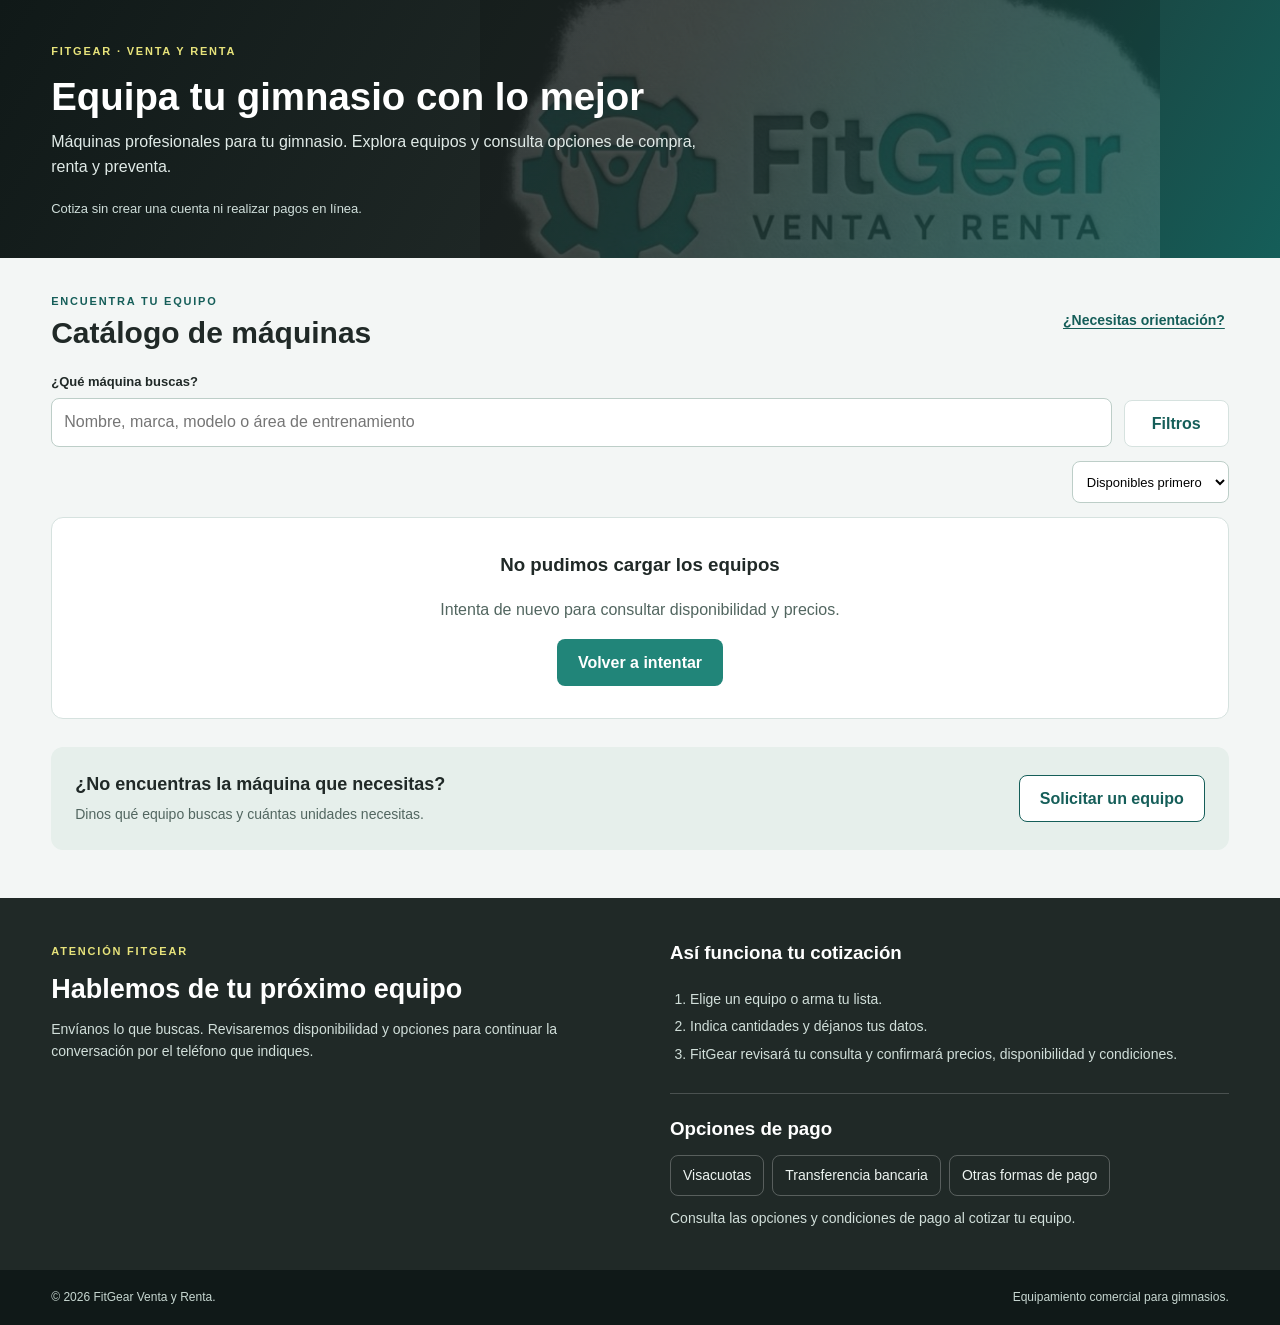
<file: index.html>
<!doctype html>
<html lang="es">
<head>
  <meta charset="UTF-8">
  <meta name="viewport" content="width=device-width, initial-scale=1, viewport-fit=cover">
  <meta name="description" content="Explora máquinas profesionales de gimnasio en FitGear Venta y Renta. Consulta disponibilidad y solicita una cotización de uno o varios equipos.">
  <title>FitGear | Máquinas para tu gimnasio</title>
  <link rel="stylesheet" href="./css/style.css?v=24">
  <script type="module" src="./js/app.js?v=23"></script>
</head>
<body>
  <a class="saltar-contenido" href="#buscar-producto">Ir a los equipos</a>
  <main>
    <section class="hero" id="inicio" aria-labelledby="titulo-inicio">
      <div class="contenedor hero-contenido">
        <span class="etiqueta">FITGEAR · VENTA Y RENTA</span>
        <h1 id="titulo-inicio">Equipa tu gimnasio con lo mejor</h1>
        <p>Máquinas profesionales para tu gimnasio. Explora equipos y consulta opciones de compra, renta y preventa.</p>
        <span class="hero-nota">Cotiza sin crear una cuenta ni realizar pagos en línea.</span>
      </div>
    </section>

    <section class="seccion-catalogo" id="catalogo" aria-labelledby="titulo-catalogo">
      <div class="contenedor">
        <div class="titulo-seccion"><div><span class="subtitulo">ENCUENTRA TU EQUIPO</span><h2 id="titulo-catalogo">Catálogo de máquinas</h2></div><a href="#contacto" class="enlace-texto">¿Necesitas orientación?</a></div>
        <div class="buscador-catalogo" role="search">
          <div class="campo campo-busqueda"><label for="buscar-producto">¿Qué máquina buscas?</label><input type="search" id="buscar-producto" placeholder="Nombre, marca, modelo o área de entrenamiento" autocomplete="off"></div>
          <button id="abrir-filtros" type="button" class="boton boton-neutral" aria-controls="filtros-avanzados" aria-expanded="false">Filtros</button>
        </div>
        <div id="filtros-avanzados" class="filtros" hidden>
          <div class="campo"><label for="filtro-marca">Marca</label><select id="filtro-marca"><option value="">Todas las marcas</option></select></div>
          <div class="campo"><label for="filtro-categoria">Categoría</label><select id="filtro-categoria"><option value="">Todas las categorías</option></select></div>
          <div class="campo"><label for="filtro-disponibilidad">Disponibilidad</label><select id="filtro-disponibilidad"><option value="">Todas</option><option value="disponible">Disponibles</option><option value="reservada">Reservadas</option><option value="vendida">Vendidas / sin existencias</option></select></div>
          <div class="campo"><label for="filtro-comercial">Tipo de oferta</label><select id="filtro-comercial"><option value="">Todos los equipos</option><option value="preventa">En preventa</option><option value="oferta">En oferta</option></select></div>
          <div class="campo"><label for="precio-minimo">Precio desde (Q)</label><input id="precio-minimo" type="number" min="0" step="0.01" inputmode="decimal" placeholder="Sin mínimo"></div>
          <div class="campo"><label for="precio-maximo">Precio hasta (Q)</label><input id="precio-maximo" type="number" min="0" step="0.01" inputmode="decimal" placeholder="Sin máximo"></div>
          <p class="ayuda ancho-completo">El rango de precio incluye únicamente equipos con precio publicado.</p>
        </div>
        <div class="herramientas-catalogo"><p id="contador-productos" class="contador" role="status" aria-live="polite"></p><div class="acciones-filtros"><button id="limpiar-filtros" type="button" class="enlace-texto" hidden>Limpiar filtros</button><label for="orden-productos" class="sr-only">Ordenar equipos</label><select id="orden-productos"><option value="disponibilidad">Disponibles primero</option><option value="precio-asc">Menor precio</option><option value="precio-desc">Mayor precio</option><option value="nombre">Nombre A–Z</option></select></div></div>
        <p id="aviso-catalogo" class="aviso-catalogo" role="status" aria-live="polite" hidden></p>
        <div id="lista-productos" class="grid-productos"></div>
        <div id="mensaje-vacio" class="estado-catalogo" hidden><h3>No encontramos equipos con esta búsqueda</h3><p>Prueba otro nombre o elimina algún filtro. También puedes pedirnos una máquina que aún no aparece en el catálogo.</p><button id="restablecer-busqueda" type="button" class="boton boton-principal">Limpiar búsqueda y filtros</button></div>
        <div class="consulta-personalizada"><div><h3>¿No encuentras la máquina que necesitas?</h3><p>Dinos qué equipo buscas y cuántas unidades necesitas.</p></div><button id="solicitud-personalizada" type="button" class="boton boton-contorno">Solicitar un equipo</button></div>
      </div>
    </section>

    <section class="contacto" id="contacto" aria-labelledby="titulo-contacto"><div class="contenedor contacto-contenido"><div><span class="subtitulo">ATENCIÓN FITGEAR</span><h2 id="titulo-contacto">Hablemos de tu próximo equipo</h2><p>Envíanos lo que buscas. Revisaremos disponibilidad y opciones para continuar la conversación por el teléfono que indiques.</p><div id="contactos-oficiales" class="contactos-oficiales"></div><p id="horario-contacto" hidden></p></div><div><h3>Así funciona tu cotización</h3><ol><li>Elige un equipo o arma tu lista.</li><li>Indica cantidades y déjanos tus datos.</li><li>FitGear revisará tu consulta y confirmará precios, disponibilidad y condiciones.</li></ol><div class="opciones-pago"><h3>Opciones de pago</h3><ul aria-label="Formas de pago disponibles"><li>Visacuotas</li><li>Transferencia bancaria</li><li>Otras formas de pago</li></ul><p>Consulta las opciones y condiciones de pago al cotizar tu equipo.</p></div></div></div></section>
  </main>
  <footer class="pie"><div class="contenedor"><p>© <span id="anio-actual"></span> FitGear Venta y Renta.</p><span>Equipamiento comercial para gimnasios.</span></div></footer>

  <aside class="barra-interes" aria-label="Tu cotización" hidden><div><strong>Mi cotización de equipos</strong><p id="cantidad-seleccion">0 equipos seleccionados</p></div><button id="abrir-solicitud" type="button" class="boton boton-principal">Revisar cotización</button></aside>
  <dialog id="solicitud-dialogo" class="solicitud-modal" aria-labelledby="titulo-solicitud">
    <div class="solicitud-cabecera"><h2 id="titulo-solicitud">Mi cotización de equipos</h2><button id="cerrar-formulario" type="button" class="boton boton-neutral">Cerrar</button></div>
    <p id="introduccion-solicitud">Revisaremos disponibilidad y te contactaremos por el teléfono que indiques. No se realiza ningún pago en línea.</p>
    <form id="form-solicitud">
      <div id="solicitud-maquinas" class="equipos-solicitud"></div>
      <p id="resumen-precio-solicitud" class="resumen-precio" hidden></p>
      <fieldset id="campos-personalizados" class="solicitud-campos" disabled hidden><legend class="sr-only">Equipo que necesitas</legend>
        <label>Marca que buscas (opcional)<input name="marca_buscada" maxlength="100"></label><label>Máquina o modelo *<input name="maquina_buscada" maxlength="160"></label>
        <label>Cantidad *<input name="cantidad_personalizada" type="number" min="1" max="999" step="1" value="1" inputmode="numeric"></label><label>Presupuesto aproximado Q (opcional)<input name="presupuesto" type="number" min="0" max="9999999999" step="0.01" inputmode="decimal"></label>
      </fieldset>
      <div class="solicitud-campos"><label>Nombre completo *<input name="nombre" maxlength="120" minlength="3" autocomplete="name" required></label><label>Teléfono o WhatsApp *<input name="telefono" type="tel" minlength="8" maxlength="22" autocomplete="tel" required placeholder="Ej. 5555 5555"></label><label class="solicitud-ancho">Me interesa<select name="operacion"><option value="compra">Comprar</option><option value="preventa">Consultar preventa</option><option value="renta">Rentar</option></select></label></div>
      <details class="datos-opcionales"><summary>Agregar correo o comentario (opcional)</summary><div class="solicitud-campos"><label>Correo electrónico<input name="correo" type="email" maxlength="254" autocomplete="email"></label><label>Comentario o pregunta<textarea name="mensaje" maxlength="2000" rows="3"></textarea></label></div></details>
      <div class="campo-antibot" aria-hidden="true"><label>Dejar vacío<input name="website" tabindex="-1" autocomplete="off"></label></div>
      <p class="ayuda">Usaremos los datos que envíes para atender esta consulta comercial.</p>
      <div class="solicitud-pie"><button type="submit" class="boton boton-principal">Enviar solicitud</button><span class="ayuda">Sin cuenta y sin pagos en línea.</span></div>
    </form>
    <p id="resultado-solicitud" role="status" aria-live="polite" tabindex="-1"></p>
    <button id="seguir-explorando" type="button" class="boton boton-contorno" hidden>Seguir explorando equipos</button>
  </dialog>
</body>
</html>
</file>
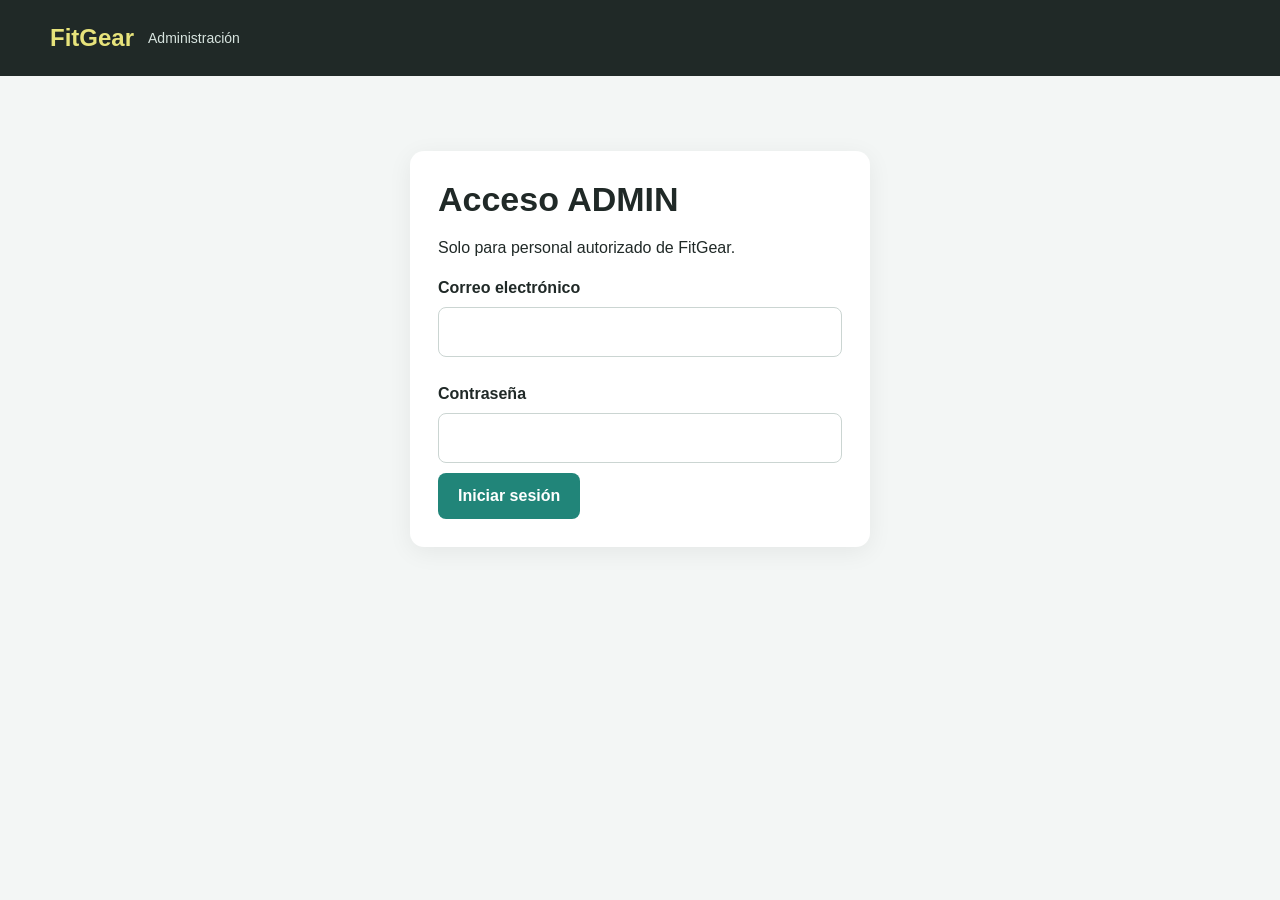
<file: admin/index.html>
<!doctype html><html lang="es"><head><meta charset="utf-8"><meta name="viewport" content="width=device-width,initial-scale=1,viewport-fit=cover"><meta name="robots" content="noindex,nofollow"><title>FitGear | Administración</title><link rel="stylesheet" href="../css/admin.css?v=23"><script type="module" src="./js/app.js?v=23"></script></head><body>
<header class="cabecera"><div class="identidad-admin"><strong>FitGear</strong><span>Administración</span></div><button id="cerrar-sesion" hidden>Cerrar sesión</button></header><main><p id="mensaje" role="status" aria-live="polite"></p>
<section id="login" class="panel login"><h1>Acceso ADMIN</h1><p>Solo para personal autorizado de FitGear.</p><form id="form-login"><label for="email">Correo electrónico</label><input id="email" type="email" autocomplete="username" required><label for="password">Contraseña</label><input id="password" type="password" autocomplete="current-password" required><button type="submit">Iniciar sesión</button></form></section>
<section id="administracion" hidden>
<nav class="admin-navegacion" aria-label="Secciones de administración"><button id="nav-dashboard" type="button" data-seccion="dashboard" aria-controls="seccion-dashboard" aria-current="page">Dashboard</button><button id="nav-catalogo" type="button" data-seccion="catalogo" aria-controls="seccion-catalogo">Catálogo</button><button id="nav-clientes" type="button" data-seccion="clientes" aria-controls="seccion-clientes">Clientes</button></nav>
<section id="seccion-dashboard" aria-labelledby="titulo-dashboard"><div class="encabezado-panel"><div><span class="admin-etiqueta">RESUMEN GENERAL</span><h1 id="titulo-dashboard">Dashboard</h1><p>Consulta los clientes interesados y da seguimiento a sus solicitudes.</p></div></div>
<div class="resumen-dashboard" aria-live="polite"><article><span>Solicitudes recibidas</span><strong id="total-solicitudes">—</strong></article><article><span>Solicitudes pendientes de atención</span><strong id="solicitudes-pendientes">—</strong></article><article><span>Clientes únicos</span><strong id="total-clientes">—</strong></article><article><span>Clientes con solicitudes atendidas</span><strong id="solicitudes-contactadas">—</strong></article><article><span>Seguimientos pendientes</span><strong id="seguimientos-pendientes">—</strong></article><article><span>Seguimientos programados</span><strong id="seguimientos-programados">—</strong></article><article><span>Seguimientos vencidos</span><strong id="seguimientos-vencidos">—</strong></article><article><span>Seguimientos completados</span><strong id="solicitudes-finalizadas">—</strong></article><article><span>Cotizaciones pendientes</span><strong id="cotizaciones-pendientes">—</strong></article><article><span>Ventas concretadas</span><strong id="ventas-concretadas">—</strong></article></div><p class="ayuda">Las solicitudes se cuentan por consulta; los clientes por su ficha única. Una solicitud puede incluir varias máquinas.</p>
</section>
<section id="seccion-catalogo" aria-label="Administrar catálogo" hidden><div class="encabezado-panel"><div><h1>Inventario de máquinas</h1><p>Consulta las máquinas registradas, agrega equipos y edita su información.</p></div><button id="nuevo-producto" type="button" aria-controls="editor-producto" aria-expanded="false">+ Agregar máquina</button></div>
<dialog class="panel editor-modal" id="editor-producto" aria-labelledby="titulo-formulario"><div class="cabecera-editor"><h2 id="titulo-formulario">Registrar máquina</h2><button id="cerrar-editor" type="button" class="secundario">Cerrar</button></div><form id="form-producto"><input type="hidden" name="id"><div class="campos">
<label class="ancho-completo">Fotografías de la máquina<input name="imagen" type="file" multiple accept="image/jpeg,image/png,image/webp,image/gif,image/avif"></label><div class="ancho-completo"><img id="vista-previa" alt="Vista previa de máquina" hidden><p class="ayuda">Agrega tantas fotos como necesites, incluso en varias selecciones. Máximo 5 MB por foto. La primera será la portada; puedes cambiarla o quitar fotos antes de guardar.</p><div id="galeria-admin" class="galeria-admin"></div></div>
<label>Nombre de la máquina *<input name="nombre" maxlength="160" required></label><label>Marca *<input name="marca" maxlength="100" list="marcas" required><datalist id="marcas"><option value="Hammer Strength"><option value="Life Fitness"><option value="Cybex"><option value="Nautilus"><option value="Matrix"></datalist></label>
<label>Categoría<input name="categoria" maxlength="100"></label><label class="ancho-completo">Descripción<textarea name="descripcion" rows="4" maxlength="5000"></textarea></label>
<label>Existencias *<input name="existencias" type="number" min="0" step="1" value="0" required></label><label>Estado *<select name="estado" required><option value="disponible">Disponible</option><option value="reservada">Reservada</option><option value="vendida">Vendida</option></select></label>
<label>Precio normal (Q)<input name="precio" type="number" min="0" max="9999999999" step="0.01" placeholder="Precio a consultar"></label><label class="check-label"><input type="checkbox" name="oferta"> En oferta</label><label>Precio de oferta (Q)<input name="precio_oferta" type="number" min="0" max="9999999999" step="0.01"></label><label class="check-label"><input type="checkbox" name="preventa"> PREVENTA</label><label>Precio de preventa (Q)<input name="precio_especial" type="number" min="0" max="9999999999" step="0.01"></label><p class="ayuda ancho-completo">Preventa y oferta son independientes. Si activas ambas, la oferta es el precio vigente y debe ser menor que el normal y el de preventa. Desactivar una condición conserva su precio para futuras ediciones.</p><p class="ayuda ancho-completo">El precio es opcional: si lo dejas vacío se mostrará «Precio a consultar». Guardar y publicar hace visibles los cambios; guardar sin publicar conserva la máquina solo en ADMIN.</p><p id="estado-inventario-ayuda" class="ayuda ancho-completo" role="status"></p>
</div><div class="acciones"><button id="guardar-producto" type="submit" value="publicar">Guardar y publicar</button><button id="guardar-borrador" class="secundario" type="submit" value="borrador">Guardar sin publicar</button><button id="cancelar-edicion" class="secundario" type="button">Cancelar</button></div><p id="mensaje-editor" role="status" aria-live="polite"></p></form></dialog>
<nav class="catalogo-navegacion" aria-label="Vistas del catálogo"><button type="button" data-vista-catalogo="inventario" aria-current="page">Inventario</button><button type="button" data-vista-catalogo="previa">Vista previa · Todas</button><button type="button" data-vista-catalogo="publicadas">Publicadas</button></nav><section id="catalogo-vista-cliente" class="panel" hidden><h2 id="titulo-vista-catalogo">Vista previa de todas las máquinas</h2><p id="ayuda-vista-catalogo" class="ayuda"></p><iframe id="vista-cliente-catalogo" src="./vista-catalogo.html?v=23" title="Vista del catálogo para el cliente" loading="lazy"></iframe></section><div class="panel" id="inventario-productos"><h2>Máquinas registradas</h2><p id="resumen-inventario" class="ayuda" role="status"></p><div id="lista-admin"></div></div>
</section>
<section id="seccion-clientes" aria-labelledby="titulo-clientes" hidden>
<div class="encabezado-panel"><div><h1 id="titulo-clientes">Clientes</h1><p>Consulta a quién atendimos, qué necesita y qué nos ha comprado.</p></div><button id="actualizar-solicitudes" class="secundario" type="button">Actualizar datos</button></div>
<nav class="clientes-navegacion" aria-label="Secciones de clientes"><label class="selector-seccion-clientes">Sección de clientes<select id="seccion-clientes-movil"><option value="directorio">Clientes</option><option value="solicitudes">Solicitudes</option><option value="seguimientos">Seguimientos</option><option value="cotizaciones">Cotizaciones</option><option value="ventas">Ventas y pedidos</option></select></label><button type="button" data-clientes="directorio" aria-controls="clientes-directorio" aria-current="page">Clientes</button><button type="button" data-clientes="solicitudes" aria-controls="clientes-solicitudes">Solicitudes</button><details class="gestion-clientes"><summary>Seguimiento y ventas</summary><div><button type="button" data-clientes="seguimientos" aria-controls="clientes-seguimientos">Seguimientos</button><button type="button" data-clientes="cotizaciones" aria-controls="clientes-cotizaciones">Cotizaciones</button><button type="button" data-clientes="ventas" aria-controls="clientes-ventas">Ventas y pedidos</button></div></details></nav>
<section id="clientes-directorio" class="panel"><div class="encabezado-panel"><h2>Directorio de clientes</h2><button id="agregar-cliente" type="button">+ Agregar cliente</button></div><div class="filtros-clientes"><label>Buscar cliente<input id="buscar-cliente" type="search" placeholder="Nombre, gimnasio, teléfono o ubicación"></label><label>Atención<select id="atencion-cliente"><option value="">Todos</option><option value="pendiente">Pendientes</option><option value="contactado">Atendidos</option><option value="sin_solicitudes">Sin solicitudes</option></select></label><label>Compras<select id="compras-cliente"><option value="">Todos</option><option value="primera">Sin compras registradas</option><option value="recurrente">Clientes recurrentes</option></select></label><details class="filtros-adicionales"><summary>Otros filtros</summary><div class="filtros-clientes-secundarios"><label>Tipo<select id="tipo-cliente"><option value="">Todos</option></select></label><label>Origen<select id="origen-cliente"><option value="">Todos</option></select></label><label>Asesor<select id="asesor-cliente"><option value="">Todos</option></select></label><label>Departamento<select id="departamento-cliente"><option value="">Todos</option></select></label></div></details></div><div id="lista-clientes"></div></section>
<section id="clientes-solicitudes" class="panel" hidden><h2>Solicitudes recibidas</h2><div class="filtros-clientes"><label>Buscar solicitud<input id="buscar-solicitud" type="search" placeholder="Número, cliente o máquina"></label><label>Estado de atención<select id="estado-solicitud"><option value="">Todos</option></select></label></div><div id="lista-solicitudes"></div></section>
<section id="clientes-seguimientos" class="panel" hidden><h2>Seguimientos</h2><label>Mostrar<select id="filtro-seguimiento"><option value="todos">Todo el historial</option><option value="pendientes">Programados</option><option value="vencidos">Vencidos</option><option value="completados">Completados</option></select></label><div id="lista-seguimientos"></div></section>
<section id="clientes-cotizaciones" class="panel" hidden><h2>Cotizaciones</h2><p class="ayuda">Crea cotizaciones desde una solicitud. Los precios y cantidades quedan guardados en cada documento.</p><div id="lista-cotizaciones"></div></section>
<section id="clientes-ventas" class="panel" hidden><h2>Ventas y pedidos</h2><p class="ayuda">Los pedidos se crean desde cotizaciones aceptadas. Solo al confirmarlos se descuentan existencias.</p><div id="lista-ventas"></div></section>
</section>

</section></main></body></html>
</file>
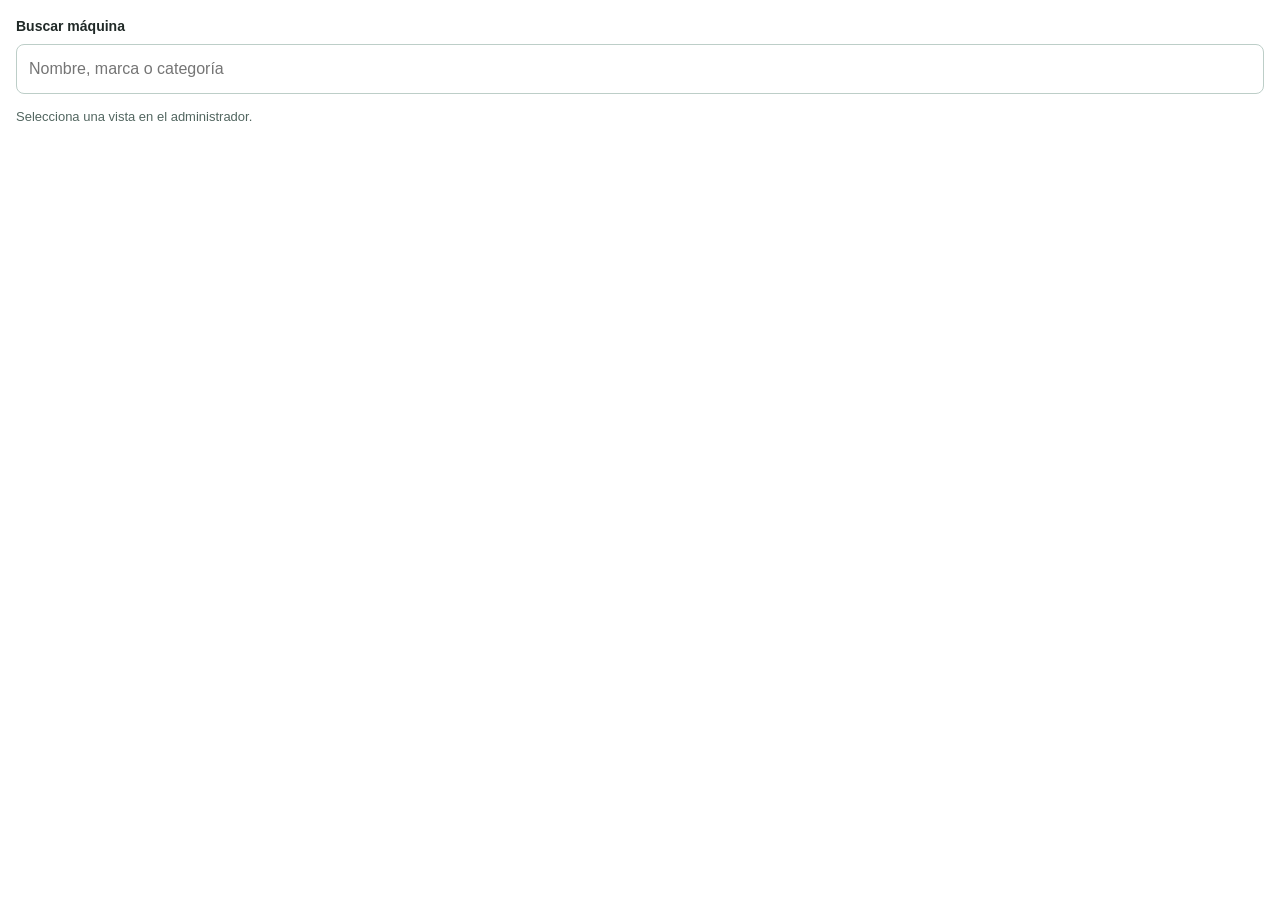
<file: admin/vista-catalogo.html>
<!doctype html><html lang="es"><head><meta charset="utf-8"><meta name="viewport" content="width=device-width,initial-scale=1"><meta name="robots" content="noindex,nofollow"><title>FitGear | Vista previa</title><link rel="stylesheet" href="../css/style.css?v=24"><link rel="stylesheet" href="../css/vista-catalogo.css?v=23"><script type="module" src="./js/vista-catalogo.js?v=23"></script></head><body><main><div class="herramientas-previa"><label for="buscar-previa">Buscar máquina</label><input id="buscar-previa" type="search" placeholder="Nombre, marca o categoría"><p id="resumen-previa" class="ayuda" role="status">Selecciona una vista en el administrador.</p></div><div id="equipos-previa" class="grid-productos"></div></main></body></html>
</file>
<file: css/style.css>
:root{--verde:#155e59;--turquesa:#218579;--fondo:#f3f6f5;--oscuro:#202927;--blanco:#fff;--amarillo:#e7e37b;--rojo:#ac1c18;--borde:#d6e2df;--muted:#526660}
*{box-sizing:border-box}html{scroll-behavior:smooth;scroll-padding-top:18px}body{margin:0;color:var(--oscuro);background:var(--fondo);font-family:Arial,Helvetica,sans-serif;line-height:1.55}button,input,select,textarea{font:inherit}button,a,input,select,textarea{-webkit-tap-highlight-color:transparent}button{cursor:pointer}a{color:inherit}button:disabled{cursor:default;opacity:.6}[hidden]{display:none!important}:focus-visible{outline:3px solid var(--turquesa);outline-offset:3px}.contenedor{width:min(1240px,92%);margin-inline:auto}.sr-only{position:absolute;width:1px;height:1px;padding:0;margin:-1px;overflow:hidden;clip:rect(0,0,0,0);white-space:nowrap;border:0}.saltar-contenido{position:absolute;top:8px;left:8px;z-index:20;transform:translateY(-160%);background:white;padding:12px;border-radius:8px}.saltar-contenido:focus{transform:none}.boton{display:inline-flex;align-items:center;justify-content:center;gap:8px;padding:12px 20px;min-height:46px;border:1px solid transparent;border-radius:8px;text-align:center;text-decoration:none;font-weight:700;line-height:1.35}.boton-principal{background:var(--turquesa);color:white}.boton-principal:hover{background:var(--verde)}.boton-contorno{border-color:var(--verde);background:white;color:var(--verde)}.boton-contorno:hover{background:#eaf3f0}.boton-neutral{background:#e8eeec;color:var(--verde)}.enlace-texto{display:inline-flex;align-items:center;min-height:44px;padding:6px 4px;color:var(--verde);background:none;border:0;text-decoration:underline;text-underline-offset:3px;font-size:14px;font-weight:700}.ayuda{font-size:13px;color:var(--muted)}.ancho-completo{grid-column:1/-1}
.hero{position:relative;isolation:isolate;overflow:hidden;background:linear-gradient(120deg,#101918,#202927,#155e59);color:white;padding:38px 0}.hero::before{content:"";position:absolute;inset:0;z-index:-1;background:url('../Logo%20Fit%20Gear.png') 80% center/680px auto no-repeat;opacity:.16;pointer-events:none}.hero-contenido{position:relative}.etiqueta,.subtitulo{font-size:11px;letter-spacing:1.8px;font-weight:700}.etiqueta{color:var(--amarillo)}.subtitulo{color:var(--verde)}.hero h1{font-size:clamp(27px,3vw,42px);line-height:1.12;margin:12px 0;max-width:760px}.hero p{max-width:680px;font-size:16px;color:#e0eae7;margin:0 0 20px}.hero .boton-principal{background:var(--amarillo);color:#183c36}.hero .boton-principal:hover{background:#f2ef9a}.hero-nota{display:block;margin-left:0;font-size:13px;color:#d0dfdb}
.seccion-catalogo{padding:30px 0 48px}.titulo-seccion{display:flex;justify-content:space-between;align-items:center;gap:20px;margin-bottom:18px}.titulo-seccion h2{font-size:clamp(23px,2.4vw,30px);margin:3px 0;line-height:1.2}.buscador-catalogo{display:flex;align-items:flex-end;gap:12px}.campo-busqueda{flex:1;min-width:0}.campo label{display:block;font-size:13px;font-weight:700;margin-bottom:6px}.campo input,.campo select,.acciones-filtros select{width:100%;min-width:0;background:white;border:1px solid #bdcec8;border-radius:8px;padding:11px 12px;min-height:46px}.campo input[type=search]{font-size:16px}.buscador-catalogo>.boton{background:white;border-color:var(--borde);min-width:105px}.filtros{display:grid;grid-template-columns:repeat(3,minmax(0,1fr));gap:14px;background:white;padding:20px;border:1px solid var(--borde);border-radius:12px;margin-top:12px}.filtros .ayuda{margin:0}.herramientas-catalogo{display:flex;justify-content:space-between;align-items:center;gap:10px;margin:14px 0}.contador{font-size:14px;font-weight:700;color:var(--muted);margin:0}.acciones-filtros{display:flex;align-items:center;gap:12px}.acciones-filtros select{font-size:13px;max-width:190px;padding:8px 10px;min-height:42px}.aviso-catalogo{border-left:3px solid var(--verde);padding:10px 14px;background:#e6efeb;font-size:14px}.grid-productos{display:grid;grid-template-columns:repeat(3,minmax(0,1fr));gap:22px}.tarjeta-producto{display:flex;flex-direction:column;background:white;border:1px solid var(--borde);border-radius:14px;overflow:hidden;min-width:0;box-shadow:0 4px 14px #16342b06}.producto-imagen{position:relative;display:block;height:236px;width:100%;padding:12px;border:0;border-bottom:1px solid #e8eeeb;background:#f9fbfa;text-align:center;overflow:hidden}.imagen-interior{height:100%;width:100%;min-width:0;min-height:0;display:grid;grid-template:minmax(0,1fr)/minmax(0,1fr);place-items:center;overflow:hidden}.imagen-interior img{display:block;width:100%;height:100%;max-width:100%;max-height:100%;min-width:0;min-height:0;object-fit:contain}.imagen-vacia{display:inline-block;max-width:190px;color:var(--muted);font-size:14px;padding:20px}.producto-contenido{padding:20px;display:flex;flex-direction:column;flex:1;min-width:0}.producto-marca{display:block;color:var(--verde);font-weight:700;font-size:11px;letter-spacing:1.4px;text-transform:uppercase}.producto-contenido h3{margin:7px 0;line-height:1.25}.producto-nombre{padding:0;border:0;background:none;color:var(--oscuro);text-align:left;font-size:20px;font-weight:700;overflow-wrap:anywhere}.producto-nombre:hover{text-decoration:underline;text-underline-offset:4px}.producto-categoria{color:var(--muted);font-size:13px;margin:6px 0 12px;overflow-wrap:anywhere}.producto-etiquetas{display:flex;flex-wrap:wrap;align-items:center;gap:8px;margin:12px 0;min-width:0}.estado-equipo,.insignia-oferta{display:inline-flex;align-items:center;gap:7px;max-width:100%;min-height:32px;padding:7px 11px;border:1px solid transparent;border-radius:8px;font-size:13px;line-height:1.25;font-weight:800;letter-spacing:.55px;text-transform:uppercase;overflow-wrap:anywhere;box-shadow:0 1px 2px #172b2410}.estado-equipo::before,.insignia-oferta::before{content:"";width:6px;height:6px;flex:none;border-radius:50%;background:currentColor;opacity:.85}.estado-disponible{color:#12613e;background:#e5f4eb;border-color:#a1d3b6}.estado-preventa{color:#fff;background:#6541ad;border-color:#563495}.estado-reservada{color:#79500b;background:#fff1d1;border-color:#e5bc65}.estado-vendida{color:#8b3048;background:#f7e8ed;border-color:#dda7b6}.insignia-oferta{color:#fff;background:#b84013;border-color:#a2370f}.producto-descripcion{font-size:14px;color:var(--muted);margin:8px 0 16px;display:-webkit-box;-webkit-line-clamp:2;-webkit-box-orient:vertical;overflow:hidden}.producto-precio{color:var(--verde);font-size:23px;font-weight:700;margin:6px 0 2px}.producto-disponibilidad{font-size:13px;color:var(--muted);margin:0 0 16px}.producto-acciones{display:grid;gap:8px;margin-top:auto}.producto-acciones .boton{width:100%;font-size:14px}.estado-catalogo{grid-column:1/-1;padding:32px;text-align:center;border:1px solid var(--borde);background:white;border-radius:12px}.estado-catalogo h3{margin-top:0}.estado-catalogo p{color:var(--muted)}.consulta-personalizada{display:flex;justify-content:space-between;align-items:center;gap:20px;padding:24px;background:#e6efeb;border-radius:12px;margin-top:28px}.consulta-personalizada h3{margin:0 0 5px;font-size:18px}.consulta-personalizada p{margin:0;color:var(--muted);font-size:14px}.consulta-personalizada .boton{flex-shrink:0}
.contacto{padding:40px 0;background:var(--oscuro);color:white}.contacto-contenido{display:grid;grid-template-columns:1fr 1fr;gap:60px}.contacto .subtitulo{color:var(--amarillo)}.contacto h2{margin:10px 0;font-size:27px;line-height:1.2}.contacto h3{margin-top:0}.contacto p,.contacto li{color:#d1dfda;font-size:14px}.contacto ol{padding-left:20px}.contacto li{padding:3px 0}.contactos-oficiales{display:flex;flex-wrap:wrap;gap:10px}.contactos-oficiales:empty{display:none}.contactos-oficiales a{color:var(--amarillo);text-underline-offset:3px}.pie{background:#101918;color:#c7d7d1;font-size:12px;padding:18px 0}.pie .contenedor{display:flex;align-items:center;justify-content:space-between;gap:16px}.pie p{margin:0}
.barra-interes{position:fixed;left:50%;transform:translateX(-50%);bottom:18px;z-index:15;display:flex;align-items:center;justify-content:space-between;gap:20px;width:min(760px,calc(100% - 32px));padding:14px 18px;background:white;border:1px solid #b6d2c7;border-radius:12px;box-shadow:0 8px 35px #10292335}.barra-interes strong{font-size:14px}.barra-interes p{margin:2px 0 0;font-size:12px;color:var(--muted)}body:has(.barra-interes:not([hidden])){padding-bottom:110px}body:has(dialog[open]){overflow:hidden}
dialog::backdrop{background:#101918ae}.detalle-dialogo,.solicitud-modal,.foto-ampliada{border:1px solid var(--borde);border-radius:16px;color:var(--oscuro);background:white;max-height:calc(100dvh - 32px);margin:auto;overflow-y:auto;overscroll-behavior:contain;padding:24px}.detalle-dialogo{width:min(1120px,calc(100% - 32px))}.detalle-cabecera,.solicitud-cabecera{display:flex;align-items:center;justify-content:space-between;gap:16px;position:sticky;top:-24px;background:white;z-index:2;padding:10px 0;margin-bottom:14px;border-bottom:1px solid var(--borde)}.detalle-cabecera .boton,.solicitud-cabecera .boton{min-height:44px;font-size:13px;padding:9px 15px}.detalle-grid{display:grid;grid-template-columns:1fr 1fr;gap:28px}.detalle-grid>*{min-width:0}.detalle-marco{display:grid;grid-template:minmax(0,1fr)/minmax(0,1fr);place-items:center;min-width:0;min-height:0;overflow:hidden;height:390px;border:1px solid var(--borde);border-radius:10px;background:#fafcfb;padding:12px}.detalle-marco img{display:block;width:100%;height:100%;max-width:100%;max-height:100%;min-width:0;min-height:0;object-fit:contain}.detalle-miniaturas{display:flex;gap:8px;overflow-x:auto;padding:12px 0}.miniatura{flex-shrink:0;border:2px solid transparent;border-radius:8px;background:white;color:var(--muted);font-size:11px;padding:5px;min-width:70px}.miniatura[aria-pressed=true]{border-color:var(--turquesa);background:#eaf3ef}.miniatura-imagen{height:50px;width:60px;min-width:0;min-height:0;overflow:hidden}.miniatura img{display:block;width:100%;height:100%;max-width:100%;max-height:100%;object-fit:contain}.detalle-info h2{font-size:clamp(24px,3vw,36px);line-height:1.15;margin:4px 0 12px;overflow-wrap:anywhere}.detalle-precio{font-size:28px;font-weight:700;color:var(--verde);margin:12px 0 0}.detalle-info>p{font-size:14px}.detalle-info h3{font-size:16px;margin-top:24px}.detalle-acciones{display:grid;grid-template-columns:1fr 1fr;gap:8px;margin:18px 0 24px}.detalle-acciones .boton{font-size:14px}.detalle-descripcion{white-space:pre-wrap;overflow-wrap:anywhere;color:var(--muted)}.detalle-fichas{display:grid;grid-template-columns:1fr 1fr;gap:12px}.detalle-fichas>div{border-top:1px solid var(--borde);padding-top:10px;min-width:0}.detalle-fichas dt{font-size:12px;color:var(--muted)}.detalle-fichas dd{font-size:14px;margin:4px 0;white-space:pre-wrap;overflow-wrap:anywhere}.nota-preventa{background:#fcf8e3;color:#5f4d0c;padding:12px;border-radius:8px}.foto-ampliada{width:min(1100px,calc(100% - 16px));max-width:calc(100% - 16px);max-height:calc(100vh - 16px);max-height:calc(100dvh - 16px);padding:16px;overflow:hidden}.foto-ampliada[open]{display:flex;flex-direction:column;gap:12px}.foto-ampliada>.boton{align-self:flex-end;flex:none;margin:0;min-height:44px}.imagen-ampliada{display:grid;grid-template:minmax(0,1fr)/minmax(0,1fr);place-items:center;width:100%;height:70vh;height:70dvh;max-height:calc(100vh - 108px);max-height:calc(100dvh - 108px);min-width:0;min-height:0;overflow:hidden}.imagen-ampliada img{display:block;width:100%;height:100%;max-width:100%;max-height:100%;min-width:0;min-height:0;object-fit:contain}
.solicitud-modal{width:min(760px,calc(100% - 32px))}.solicitud-cabecera h2{margin:0;font-size:22px;line-height:1.2}.solicitud-modal>p{font-size:14px;color:var(--muted)}.solicitud-campos{display:grid;grid-template-columns:1fr 1fr;gap:16px;margin:18px 0}.solicitud-modal fieldset{border:0;padding:0;min-width:0}.solicitud-modal label{display:flex;flex-direction:column;gap:6px;font-size:13px;font-weight:700}.solicitud-modal input,.solicitud-modal textarea,.solicitud-modal select{width:100%;min-width:0;border:1px solid #bdcec8;border-radius:8px;padding:11px;font:inherit;font-size:16px;background:white;min-height:44px}.solicitud-ancho{grid-column:1/-1}.equipo-solicitud{display:grid;grid-template-columns:64px minmax(0,1fr) 84px auto;align-items:center;gap:12px;padding:14px 0;border-bottom:1px solid var(--borde)}.equipo-solicitud img,.equipo-sin-foto{width:64px;height:64px;object-fit:contain}.equipo-sin-foto{display:grid;place-items:center;background:var(--fondo);border-radius:8px;color:var(--muted);font-size:11px}.equipo-solicitud strong{font-size:14px}.equipo-solicitud p{margin:4px 0;color:var(--muted);font-size:12px;overflow-wrap:anywhere}.equipo-solicitud .boton{min-height:44px;padding:8px 10px;font-size:12px}.resumen-precio{padding:12px;background:var(--fondo);border-radius:8px;font-size:13px;color:var(--verde)}.datos-opcionales{padding:12px 0;border-top:1px solid var(--borde);border-bottom:1px solid var(--borde)}.datos-opcionales summary{cursor:pointer;font-size:14px;min-height:30px;color:var(--verde);font-weight:700}.campo-antibot{position:absolute;width:1px;height:1px;left:-10000px;overflow:hidden}.solicitud-pie{display:flex;align-items:center;gap:16px;margin-top:16px}.solicitud-modal #resultado-solicitud:not(:empty){background:#e6f2eb;color:var(--verde);padding:16px;border-radius:10px}.solicitud-modal #resultado-solicitud.error-solicitud{background:#f8eae8;color:var(--rojo)}
@media(max-width:950px){.grid-productos{grid-template-columns:repeat(2,minmax(0,1fr))}.contacto-contenido{gap:30px}.detalle-grid{gap:20px}.detalle-marco{height:310px}.detalle-acciones{grid-template-columns:1fr}}
@media(max-width:600px){.contenedor{width:92%}.hero{padding:24px 0}.hero::before{background-position:right center;background-size:440px auto;opacity:.12}.hero h1{font-size:29px;max-width:340px}.hero p{font-size:14px;margin-bottom:14px}.hero .boton{min-height:44px;font-size:14px;padding:10px 16px}.hero-nota{display:block;margin:9px 0 0;font-size:11px}.seccion-catalogo{padding:23px 0 30px}.titulo-seccion{gap:12px;align-items:flex-start;margin-bottom:14px}.titulo-seccion>.enlace-texto{display:none}.titulo-seccion h2{font-size:23px}.buscador-catalogo{gap:8px}.campo label{font-size:12px}.buscador-catalogo>.boton{min-width:78px;padding-inline:10px;font-size:13px}.campo-busqueda input{font-size:16px}.filtros{grid-template-columns:1fr 1fr;padding:14px;gap:12px}.filtros .campo:first-child,.filtros .campo:nth-child(2){grid-column:auto}.herramientas-catalogo{gap:8px}.contador{font-size:12px}.acciones-filtros{gap:5px;flex-wrap:wrap;justify-content:flex-end}.acciones-filtros .enlace-texto{font-size:11px}.acciones-filtros select{font-size:12px;max-width:157px}.grid-productos{grid-template-columns:1fr;gap:16px}.producto-imagen{height:210px}.producto-contenido{padding:18px}.producto-descripcion{margin-bottom:12px}.producto-acciones{grid-template-columns:1fr}.consulta-personalizada{flex-direction:column;align-items:stretch;padding:18px;gap:14px}.consulta-personalizada h3{font-size:17px}.contacto-contenido{grid-template-columns:1fr;gap:24px}.contacto{padding:28px 0}.contacto h2{font-size:24px}.pie .contenedor{display:block}.pie .contenedor>span{display:block;margin-top:4px}.barra-interes{bottom:0;width:100%;border-radius:12px 12px 0 0;gap:10px;padding:12px 16px calc(12px + env(safe-area-inset-bottom))}.barra-interes strong{font-size:12px}.barra-interes .boton{font-size:12px;padding:10px 12px;min-width:132px}.barra-interes p{font-size:11px}.detalle-dialogo,.solicitud-modal{width:calc(100% - 16px);max-height:calc(100dvh - 16px);padding:16px;border-radius:12px}.detalle-cabecera,.solicitud-cabecera{top:-16px;padding:8px 0;margin-bottom:12px}.detalle-grid{grid-template-columns:1fr;gap:14px}.detalle-marco{height:225px;padding:8px}.detalle-info h2{font-size:26px}.detalle-precio{font-size:25px}.detalle-acciones{grid-template-columns:1fr 1fr;margin:14px 0 18px}.detalle-acciones .boton{padding:10px;font-size:13px}.detalle-fichas{gap:12px}.solicitud-cabecera h2{font-size:20px}.solicitud-campos{grid-template-columns:1fr;gap:14px}.equipo-solicitud{grid-template-columns:56px minmax(0,1fr) 72px;gap:10px}.equipo-solicitud img,.equipo-sin-foto{width:56px;height:56px}.equipo-solicitud>.boton{grid-column:2/-1;justify-self:start;min-height:32px;padding:5px 10px}.equipo-solicitud input{padding:8px}.equipo-solicitud strong{font-size:13px}.solicitud-pie{flex-direction:column;align-items:stretch;gap:8px}.solicitud-pie .ayuda{text-align:center}.estado-catalogo{padding:22px}}
@media(prefers-reduced-motion:reduce){html{scroll-behavior:auto}.imagen-interior img{transition:none}}
.foto-indicacion{position:absolute;right:10px;bottom:10px;font-size:11px;background:#ffffffeb;color:var(--verde);border:1px solid var(--borde);border-radius:5px;padding:4px 7px}

/* Controles legibles y contenido adaptable sin recortar la información. */
html{-webkit-text-size-adjust:100%}
input,select,textarea{font-size:16px}
button,.boton{overflow-wrap:anywhere}
.hero p,.producto-marca,.detalle-info>p,.equipo-solicitud strong{overflow-wrap:anywhere}
.solicitud-campos>*,.equipo-solicitud>*,.barra-interes>*,.herramientas-catalogo>*{min-width:0}
.detalle-cabecera>*,.solicitud-cabecera>*{min-width:0}
.detalle-cabecera>.boton:last-child,.solicitud-cabecera>.boton{flex-shrink:0}
@media(max-width:800px) and (min-width:601px){
 .detalle-grid{grid-template-columns:1fr}.detalle-marco{height:340px}
 .detalle-acciones{grid-template-columns:1fr 1fr}
 .contacto-contenido{gap:24px}
}
@media(max-width:600px){
 .contenedor{width:calc(100% - 32px)}
 .hero h1{font-size:clamp(26px,7.5vw,34px);max-width:100%}
 .hero p{font-size:15px;line-height:1.6}.hero-nota{font-size:12px;line-height:1.5;max-width:36ch}
 .buscador-catalogo{display:grid;grid-template-columns:minmax(0,1fr) 80px;gap:8px}
 .campo input,.campo select{font-size:16px;min-height:46px}
 .campo label{font-size:13px}
 .herramientas-catalogo{align-items:stretch;flex-direction:column;gap:8px;margin:16px 0}
 .contador{font-size:13px}.acciones-filtros{justify-content:space-between;gap:10px;flex-wrap:nowrap}
 .acciones-filtros select{font-size:16px;max-width:none;min-height:46px;flex:1}
 .acciones-filtros .enlace-texto{font-size:13px;flex-shrink:0}
 .filtros{grid-template-columns:1fr;padding:16px;gap:15px}
 .producto-imagen{height:clamp(200px,60vw,280px)}
 .producto-marca{font-size:12px}.producto-nombre{font-size:21px}
 .producto-acciones .boton{font-size:15px;min-height:48px}
 .detalle-dialogo,.solicitud-modal{width:100%;max-width:100%;height:100dvh;max-height:100dvh;margin:0;padding:16px 16px calc(24px + env(safe-area-inset-bottom));border:0;border-radius:0}
 .detalle-cabecera,.solicitud-cabecera{gap:10px}
 .detalle-cabecera .boton,.solicitud-cabecera .boton{font-size:14px;min-height:46px;padding:10px 12px}
 .detalle-marco{height:clamp(210px,65vw,330px)}
 .detalle-acciones{grid-template-columns:1fr}.detalle-acciones .boton{font-size:15px;min-height:48px}
 .detalle-fichas{grid-template-columns:1fr;gap:16px}
 .detalle-fichas dd{font-size:15px}.miniatura{min-height:80px;min-width:76px}
 .equipo-solicitud{grid-template-columns:48px minmax(0,1fr) 70px;gap:8px}
 .equipo-solicitud img,.equipo-sin-foto{width:48px;height:48px}
 .equipo-solicitud>.boton{min-height:44px}
 .datos-opcionales summary{min-height:44px;padding-block:8px}
 .solicitud-pie .boton{min-height:48px}
 .barra-interes{padding:12px 16px calc(12px + env(safe-area-inset-bottom));gap:12px}
 .barra-interes>div{flex:1}.barra-interes strong{font-size:13px;line-height:1.3;display:block}
 .barra-interes .boton{min-width:0;max-width:48%;font-size:13px;min-height:48px;flex-shrink:0}
 body:has(.barra-interes:not([hidden])){padding-bottom:calc(120px + env(safe-area-inset-bottom))}
}
@media(max-width:359px){
 .contenedor{width:calc(100% - 24px)}.hero h1{font-size:27px}
 .detalle-cabecera{flex-wrap:wrap}.detalle-cabecera .boton{flex:1}
 .producto-contenido{padding:16px}
 .barra-interes{padding-inline:12px}.barra-interes strong{font-size:12px}
}
@media(max-height:500px) and (orientation:landscape){
 .detalle-marco{height:200px}.hero{padding:22px 0}
 .comercial-modal,.detalle-dialogo,.solicitud-modal,#editor-producto.editor-modal{max-height:100dvh}
}
.detalle-dialogo,.solicitud-modal{scroll-padding-block:90px 24px}
@media(max-width:600px){.detalle-dialogo,.solicitud-modal{height:100vh;height:100dvh;max-height:100vh;max-height:100dvh}}

.opciones-pago{margin-top:24px;padding-top:20px;border-top:1px solid #ffffff30;min-width:0}
.opciones-pago h3{margin:0 0 12px}.opciones-pago ul{display:flex;flex-wrap:wrap;gap:8px;list-style:none;margin:0;padding:0}
.contacto .opciones-pago li{border:1px solid #ffffff40;border-radius:8px;padding:9px 12px;color:#edf4f1;font-size:14px;overflow-wrap:anywhere}
.opciones-pago p{margin:12px 0 0}
@media(max-width:359px){.opciones-pago ul{display:grid;grid-template-columns:1fr}}

.precios-equipo .precio-linea{margin:.35rem 0;overflow-wrap:anywhere;line-height:1.5}
.precios-equipo .precio-etiqueta{font-size:.85rem;font-weight:500}
.precios-equipo del{color:var(--texto-secundario,#586b67);font-size:1rem;font-weight:400}
.precios-equipo .precio-linea:last-child strong{color:#155d57}
</file>
<file: css/admin.css>
:root {
  --verde: #155e59;
  --turquesa: #218579;
  --oscuro: #202927;
  --fondo: #f3f6f5;
  --blanco: #ffffff;
  --rojo: #ac1c18;
}

* {
  box-sizing: border-box;
}

[hidden] {
  display: none !important;
}

body {
  margin: 0;
  background: var(--fondo);
  color: var(--oscuro);
  font-family: Arial, Helvetica, sans-serif;
  line-height: 1.5;
}

.cabecera {
  background: var(--oscuro);
  color: var(--blanco);
  padding: 20px max(20px, calc((100vw - 1180px)/2));
  display: flex;
  align-items: center;
  justify-content: space-between;
  gap: 15px;
}

.cabecera strong {
  color: #e7e37b;
  font-size: 24px;
  margin-right: 12px;
}

main {
  max-width: 1180px;
  margin: 35px auto;
  padding: 0 20px;
}

.panel {
  background: var(--blanco);
  border-radius: 14px;
  padding: 28px;
  margin-bottom: 28px;
  box-shadow: 0 5px 25px #00000010;
}

.login {
  max-width: 460px;
  margin: 75px auto;
}

.login label {
  display: block;
  margin: 15px 0 7px;
  font-weight: bold;
}

.login input {
  margin-bottom: 10px;
}

input,
select,
textarea {
  width: 100%;
  padding: 12px;
  border: 1px solid #cbd5d2;
  border-radius: 8px;
  font: inherit;
  background: var(--blanco);
}

input:focus,
select:focus,
textarea:focus {
  outline: 2px solid var(--turquesa);
  outline-offset: 1px;
}

button {
  border: 0;
  background: var(--turquesa);
  color: white;
  border-radius: 8px;
  padding: 12px 20px;
  font-weight: bold;
  cursor: pointer;
  font: inherit;
}

button:hover {
  background: var(--verde);
}

button:disabled {
  opacity: .6;
  cursor: wait;
}

.secundario {
  background: #e1e8e6;
  color: var(--oscuro);
}

.secundario:hover {
  background: #cbd5d2;
}

.peligro {
  background: var(--rojo);
}

.peligro:hover {
  background: #801310;
}

.encabezado-panel {
  display: flex;
  align-items: center;
  justify-content: space-between;
  gap: 20px;
  margin-bottom: 25px;
}

.encabezado-panel h1 {
  margin-bottom: 0;
}

.campos {
  display: grid;
  grid-template-columns: repeat(2, minmax(0, 1fr));
  gap: 20px;
}

.campos label {
  display: flex;
  flex-direction: column;
  gap: 7px;
  font-weight: bold;
}

.ancho-completo {
  grid-column: 1 / -1;
}

.opciones {
  display: flex;
  gap: 25px;
  flex-wrap: wrap;
  margin: 25px 0;
}

.opciones label {
  display: flex;
  align-items: center;
  gap: 9px;
}

.opciones input {
  width: auto;
}

.acciones {
  display: flex;
  flex-wrap: wrap;
  gap: 10px;
}

.fila-producto {
  padding: 18px 0;
  border-bottom: 1px solid #e1e8e6;
  display: flex;
  justify-content: space-between;
  align-items: center;
  gap: 20px;
}

.fila-producto p {
  color: #657572;
  margin: 5px 0;
}

#mensaje {
  position: sticky;
  bottom: 15px;
  margin: 20px auto;
  max-width: 800px;
  padding: 14px;
  border-radius: 8px;
  text-align: center;
}

#mensaje:empty {
  display: none;
}

.correcto {
  background: #dceee8;
  color: #155e59;
}

.error {
  background: #fce8e7;
  color: #ac1c18;
}

@media (max-width: 700px) {
  .campos {
    grid-template-columns: 1fr;
  }

  .encabezado-panel,
  .fila-producto {
    flex-direction: column;
    align-items: stretch;
  }

  .panel {
    padding: 18px;
  }

  .cabecera {
    flex-wrap: wrap;
  }
}

#vista-previa{width:min(300px,100%);max-height:240px;object-fit:contain;border:1px solid #d6e2df;border-radius:10px}.ayuda{font-size:13px;color:#657572}.check-label{display:flex!important;flex-direction:row!important;align-items:center}.check-label input{width:auto}.solicitud{border-bottom:1px solid #d6e2df;padding:18px 0}.solicitud h3{margin:0}.solicitud p{margin:6px 0;overflow-wrap:anywhere}.solicitud select{width:auto;max-width:100%;margin-left:10px}.enlace-admin{display:inline-block;background:#218579;color:white;padding:8px 12px;border-radius:7px;text-decoration:none}.acciones{margin-top:14px}

.galeria-admin{display:flex;gap:14px;flex-wrap:wrap;margin-bottom:20px}.galeria-admin>div{display:flex;flex-direction:column;gap:6px;width:150px;padding:8px;border:1px solid #cbd5d2;border-radius:10px}.galeria-admin img{display:block;width:100%;height:110px;max-width:100%;max-height:110px;min-width:0;object-fit:contain;flex:none}.galeria-admin button{font-size:12px;padding:8px}.galeria-admin button:disabled{cursor:default}

.admin-navegacion{display:flex;gap:8px;padding:8px;background:white;border:1px solid #d6e2df;border-radius:12px;margin-bottom:30px;width:fit-content;max-width:100%}.admin-navegacion button{background:transparent;color:var(--verde);min-height:44px}.admin-navegacion button[aria-current=page]{background:var(--verde);color:white}.admin-etiqueta{font-size:12px;letter-spacing:1.5px;font-weight:bold;color:var(--turquesa)}.resumen-dashboard{display:grid;grid-template-columns:repeat(4,minmax(0,1fr));gap:16px;margin-bottom:28px}.resumen-dashboard article{display:flex;flex-direction:column;gap:12px;padding:22px;background:white;border:1px solid #d6e2df;border-radius:14px;border-top:4px solid var(--turquesa)}.resumen-dashboard span{color:#526560;font-size:14px}.resumen-dashboard strong{font-size:36px;line-height:1.2;color:var(--verde)}.campos>*{min-width:0}.fila-producto>div{min-width:0;overflow-wrap:anywhere}.solicitud label{display:flex;align-items:center;gap:8px;flex-wrap:wrap;margin-top:16px}.solicitud select{margin-left:0}button:focus-visible,a:focus-visible{outline:3px solid var(--turquesa);outline-offset:3px}@media(max-width:900px){.resumen-dashboard{grid-template-columns:repeat(2,minmax(0,1fr))}}@media(max-width:480px){main{padding:0 12px;margin:22px auto}.admin-navegacion{width:100%}.admin-navegacion button{flex:1;padding:12px 8px}.resumen-dashboard{gap:10px}.resumen-dashboard article{padding:14px}.resumen-dashboard strong{font-size:28px}.cabecera{padding:16px 12px}.acciones>*{flex:1;text-align:center}.solicitud select{width:100%}}

.solicitud summary{font-size:18px;font-weight:bold;cursor:pointer;color:var(--verde);padding:10px 0;min-height:44px}.enlace-maquina{padding:3px 6px;background:transparent;color:var(--verde);text-decoration:underline;text-align:left;overflow-wrap:anywhere}.enlace-maquina:hover{background:var(--fondo)}.galeria-admin>div>span{text-align:center;color:var(--verde);font-size:13px;font-weight:bold;padding:8px}.campos input[type=file]{max-width:100%;font-size:14px}.solicitud summary:focus-visible{outline:2px solid var(--turquesa);outline-offset:3px}

.inventario-foto{display:block;max-width:100%;min-width:0;width:90px;height:80px;object-fit:contain;flex-shrink:0;background:var(--fondo);border-radius:8px}.fila-producto>div:first-of-type{flex:1}.fila-producto .acciones{flex:none}#editor-producto{scroll-margin-top:20px}@media(max-width:700px){.inventario-foto{width:100%;height:150px}.fila-producto .acciones button{min-height:44px}}

#editor-producto.editor-modal{width:min(860px,calc(100% - 32px));max-height:calc(100dvh - 40px);margin:auto;border:0;padding:28px;overflow-y:auto;overscroll-behavior:contain;color:var(--oscuro);box-shadow:0 20px 80px #0005}#editor-producto::backdrop{background:#101918b8}body:has(#editor-producto[open]){overflow:hidden}#editor-producto h2{margin-top:0}#mensaje-editor:empty{display:none}#mensaje-editor{padding:12px;border-radius:8px;overflow-wrap:anywhere}#editor-producto .acciones button{min-height:44px}@media(max-width:600px){#editor-producto.editor-modal{width:calc(100% - 20px);max-height:calc(100dvh - 20px);padding:18px;border-radius:12px}#editor-producto .campos{grid-template-columns:1fr}#editor-producto input,#editor-producto textarea,#editor-producto select{font-size:16px}#editor-producto .acciones button{flex:1}}

.clientes-navegacion{display:flex;gap:8px;flex-wrap:wrap;margin:0 0 24px}.clientes-navegacion button{background:white;color:var(--verde);border:1px solid #cbd5d2;min-height:44px}.clientes-navegacion button[aria-current=page]{background:var(--verde);color:white}.filtros-clientes{display:grid;grid-template-columns:repeat(auto-fit,minmax(160px,1fr));gap:12px;margin-bottom:20px}.filtros-clientes label,.comercial-modal label{display:flex;flex-direction:column;gap:6px;font-weight:bold}.comercial-modal{width:min(920px,calc(100% - 32px));max-height:calc(100dvh - 40px);margin:auto;border:0;overflow-y:auto;overscroll-behavior:contain;color:var(--oscuro)}.comercial-modal::backdrop{background:#101918b8}.comercial-modal .encabezado-panel{align-items:flex-start}.comercial-modal h2{margin:0;overflow-wrap:anywhere}.comercial-modal form>.campos{margin-bottom:20px}.comercial-modal fieldset{display:grid;grid-template-columns:1fr 1fr;gap:12px;border:1px solid #cbd5d2;border-radius:10px;min-width:0}.comercial-modal .acciones{margin-bottom:16px}.registro-comercial{border:1px solid #d6e2df;background:var(--fondo);border-radius:10px;padding:16px;margin:12px 0}.registro-comercial p{white-space:pre-wrap;overflow-wrap:anywhere}.alerta-comercial{color:var(--rojo);font-weight:bold}.solicitud-equipo{display:flex;align-items:center;gap:12px;flex-wrap:wrap;padding:10px 0}.solicitud-equipo img{display:block;max-width:100%;width:70px;height:70px;object-fit:contain;flex:none}.solicitud-equipo p{flex:1;min-width:120px}.solicitud>.campos{margin:16px 0}.solicitud>.secundario{margin:8px 8px 8px 0}.comercial-modal .error{padding:12px;border-radius:8px}.comercial-modal input,.comercial-modal select,.comercial-modal textarea{min-width:0;max-width:100%}body:has(.comercial-modal[open]){overflow:hidden}@media(max-width:600px){.comercial-modal{width:calc(100% - 20px);max-height:calc(100dvh - 20px);padding:18px}.comercial-modal .campos,.comercial-modal fieldset{grid-template-columns:1fr}.comercial-modal input,.comercial-modal select,.comercial-modal textarea{font-size:16px}.admin-navegacion{width:100%}.admin-navegacion button{flex:1;padding:12px 8px}.clientes-navegacion{display:grid;grid-template-columns:1fr 1fr}.clientes-navegacion button{padding:10px 6px}.resumen-dashboard{grid-template-columns:repeat(2,minmax(0,1fr))}}
.selector-equipos{max-height:320px;overflow-y:auto;border:1px solid #cbd5d2;border-radius:8px;padding:10px}.selector-equipo{display:grid;grid-template-columns:minmax(0,1fr) 90px;gap:12px;align-items:center;padding:8px 0}.selector-equipo label{display:flex;flex-direction:row;align-items:center;font-weight:normal;overflow-wrap:anywhere}.selector-equipo input[type=checkbox]{width:18px;height:18px;flex-shrink:0}
/* Las fichas importadas pueden contener nombres y ubicaciones extensos. */
#lista-clientes .fila-producto>div{min-width:0;overflow-wrap:anywhere}
.contenido-comercial>p{overflow-wrap:anywhere}

/* Jerarquía y distribución comunes a escritorio, tablet y teléfono. */
html{scroll-padding-top:16px;-webkit-text-size-adjust:100%}
body{font-size:16px}
button,input,select,textarea{min-height:46px;max-width:100%}
button{line-height:1.35;font-weight:600;white-space:normal}
textarea{resize:vertical}
h1{font-size:clamp(25px,3vw,34px);line-height:1.2;margin:0 0 12px}
h2{font-size:clamp(20px,2.5vw,25px);line-height:1.3;margin:0 0 16px}
h3{line-height:1.35}
.identidad-admin{display:flex;align-items:center;gap:14px;min-width:0}
.identidad-admin strong{margin:0}.identidad-admin span{font-size:14px;color:#d7e4df}
.encabezado-panel>div{min-width:0}.encabezado-panel p{color:#526560;margin:10px 0 0;max-width:65ch}
.encabezado-panel>button{flex-shrink:0}
.admin-navegacion{display:grid;grid-template-columns:repeat(3,minmax(0,1fr));width:min(460px,100%)}
.admin-navegacion button{min-width:0}
.selector-seccion-clientes{display:none}
.filtros-clientes{grid-template-columns:minmax(220px,1fr);gap:12px}
.filtros-adicionales{min-width:0;border:1px solid #d6e2df;border-radius:10px;padding:0 14px}
.filtros-adicionales summary{cursor:pointer;min-height:46px;padding:11px 0;font-weight:600;color:var(--verde)}
.filtros-clientes-secundarios{display:grid;grid-template-columns:repeat(4,minmax(0,1fr));gap:12px;padding:8px 0 16px}
.filtros-clientes input,.filtros-clientes select{font-size:16px}
#lista-admin,#lista-clientes{display:grid;gap:14px}
.fila-producto{padding:18px;border:1px solid #d6e2df;border-radius:12px;background:white;gap:18px;align-items:flex-start}
.fila-producto .acciones{margin-top:0;align-self:center}
.nombre-registro{display:block;font-size:17px;line-height:1.4;overflow-wrap:anywhere}
.informacion-registro{min-width:0;flex:1}
.marca-registro{font-size:14px}
.datos-registro{display:grid;grid-template-columns:repeat(auto-fit,minmax(135px,1fr));gap:10px 20px;margin:14px 0 0}
.datos-registro>div,.datos-ficha>div{min-width:0}
.datos-registro dt,.datos-ficha dt{font-size:12px;color:#526560;font-weight:600;margin-bottom:3px}
.datos-registro dd,.datos-ficha dd{margin:0;font-size:14px;line-height:1.45;overflow-wrap:anywhere;white-space:pre-wrap}
.datos-ficha{display:grid;grid-template-columns:repeat(2,minmax(0,1fr));gap:16px;margin:0 0 24px;padding:18px;background:var(--fondo);border:1px solid #d6e2df;border-radius:12px}
.seccion-ficha{border:1px solid #d6e2df;border-radius:10px;margin-top:12px}
.seccion-ficha>summary{padding:15px;min-height:48px;cursor:pointer;font-weight:600;color:var(--verde)}
.seccion-ficha-contenido{padding:0 15px 16px}
.comercial-modal .cabecera-modal{position:sticky;top:-28px;z-index:3;background:white;padding:12px 0;border-bottom:1px solid #d6e2df;display:flex;flex-direction:row;align-items:center}
.cabecera-modal h2{font-size:clamp(20px,3vw,26px);flex:1}.cabecera-modal button{flex:0 0 auto}
.comercial-modal .contenido-comercial{min-width:0}
.comercial-modal .contenido-comercial>form>.guardar-formulario{display:block;width:100%;margin-top:20px}
.comercial-modal .campos>label:has(textarea){grid-column:1/-1}
.comercial-modal label{font-size:14px}
.comercial-modal input,.comercial-modal select,.comercial-modal textarea{font-size:16px}
.solicitud summary{overflow-wrap:anywhere;font-size:16px;line-height:1.5}
.registro-comercial>strong{display:block;font-size:16px;line-height:1.5;overflow-wrap:anywhere}
.enlace-admin{min-height:46px;display:inline-flex;align-items:center;justify-content:center;text-align:center;line-height:1.35;text-decoration:none}
.galeria-admin{display:grid;grid-template-columns:repeat(auto-fit,minmax(min(130px,100%),1fr))}
.galeria-admin>div{width:auto;min-width:0}.galeria-admin button{min-height:44px}
#mensaje{z-index:5;overflow-wrap:anywhere;bottom:max(12px,env(safe-area-inset-bottom))}
@media(max-width:800px){
 .clientes-navegacion{display:block;padding:14px;background:#e7efec;border-radius:12px;margin-bottom:18px}
 .clientes-navegacion>button{display:none}
 .selector-seccion-clientes{display:flex;flex-direction:column;gap:7px;font-size:13px;font-weight:600;color:var(--verde)}
 .selector-seccion-clientes select{font-size:16px;color:var(--oscuro)}
 .filtros-clientes-secundarios{grid-template-columns:repeat(2,minmax(0,1fr))}
 .fila-producto{flex-wrap:wrap}.fila-producto .acciones{width:100%;display:grid;grid-template-columns:repeat(2,minmax(0,1fr))}
 .fila-producto .acciones>*{min-width:0}
}
@media(max-width:600px){
 .cabecera{padding:14px 16px;gap:12px;flex-wrap:nowrap}
 .identidad-admin{flex-direction:column;align-items:flex-start;gap:0}.identidad-admin strong{font-size:22px}.identidad-admin span{font-size:12px}
 #cerrar-sesion{padding:10px 12px;font-size:13px;min-height:44px}
 main{padding:0 14px;margin:20px auto}
 .panel{padding:18px 14px;margin-bottom:18px;border-radius:12px;box-shadow:0 3px 16px #00000008}
 .login{margin:32px auto}.login button{width:100%}
 .admin-navegacion{padding:5px;gap:4px;margin-bottom:24px;border-radius:11px}
 .admin-navegacion button{font-size:14px;padding:11px 6px}
 .encabezado-panel{gap:14px;margin-bottom:20px}.encabezado-panel>button{width:100%}
 .resumen-dashboard{gap:10px}.resumen-dashboard article{padding:14px 12px;gap:10px;border-radius:10px}
 .resumen-dashboard span{font-size:13px;line-height:1.4}.resumen-dashboard strong{font-size:28px}
 .fila-producto{padding:14px;gap:14px}.nombre-registro{font-size:16px}
 .datos-registro{grid-template-columns:repeat(2,minmax(0,1fr));gap:12px;margin-top:12px}
 .tarjeta-cliente .datos-registro>div:first-child{grid-column:1/-1}
 .inventario-foto{height:150px;border:1px solid #e5ece8}
 .acciones{gap:8px}.acciones>*{flex:1 1 100%;min-width:0}
 .solicitud>.acciones{display:grid;grid-template-columns:1fr}
 .solicitud-equipo{display:grid;grid-template-columns:56px minmax(0,1fr);gap:10px}
 .solicitud-equipo:not(:has(img)){grid-template-columns:1fr}
 .solicitud-equipo img{width:56px;height:56px}.solicitud-equipo p{min-width:0;margin:0}
 .solicitud-equipo button{grid-column:1/-1;width:100%}
 .datos-ficha{grid-template-columns:1fr;padding:14px;gap:14px}
 #editor-producto.editor-modal,.comercial-modal{width:100%;max-width:100%;height:100dvh;max-height:100dvh;border-radius:0;padding:16px 16px calc(24px + env(safe-area-inset-bottom));margin:0;border:0}
 .comercial-modal .cabecera-modal{top:-16px;gap:12px;padding:12px 0;margin-bottom:20px}
 .comercial-modal .cabecera-modal>button{width:auto;font-size:14px;padding:10px 12px}
 #editor-producto h2{font-size:22px}
 #editor-producto .acciones{display:grid;grid-template-columns:1fr}
 .campos{gap:16px}.selector-equipo{grid-template-columns:minmax(0,1fr) 70px}
 .comercial-modal fieldset{padding:12px;gap:14px}
}
@media(max-width:359px){
 main{padding:0 10px}.panel{padding:16px 12px}
 .filtros-clientes-secundarios{grid-template-columns:1fr}
 .resumen-dashboard article{padding:12px 10px}
 .datos-registro{column-gap:10px}.datos-registro dd{font-size:13px}
}
#mensaje{position:static;max-width:none;margin:0 0 20px;text-align:left}
.cabecera-editor{position:sticky;top:-28px;background:white;z-index:3;display:flex;justify-content:space-between;align-items:center;gap:12px;padding:12px 0;margin-bottom:20px;border-bottom:1px solid #d6e2df}
#editor-producto .cabecera-editor h2{margin:0;min-width:0;overflow-wrap:anywhere}
.cabecera-editor button{flex-shrink:0}
.grupo-formulario{margin:0;border-radius:10px;padding:16px!important;gap:16px!important}
.grupo-formulario legend{font-size:15px;font-weight:700;color:var(--verde);padding:0 6px}
@media(max-width:600px){.cabecera-editor{top:-16px}.cabecera-editor button{font-size:14px;padding:10px 12px}}
.comercial-modal,#editor-producto{scroll-padding-block:100px 24px}
@media(max-width:600px){.comercial-modal,#editor-producto.editor-modal{height:100vh;height:100dvh;max-height:100vh;max-height:100dvh}}
.catalogo-navegacion{display:grid;grid-template-columns:repeat(3,minmax(0,1fr));gap:8px;margin-bottom:20px;padding:6px;background:white;border:1px solid #d6e2df;border-radius:12px}
.catalogo-navegacion button{background:white;color:var(--verde);min-width:0;padding:12px 10px}
.catalogo-navegacion button[aria-current=page]{background:var(--verde);color:white}
#vista-cliente-catalogo{display:block;width:100%;height:80dvh;min-height:520px;border:1px solid #d6e2df;border-radius:10px;background:white}
@media(max-width:600px){.catalogo-navegacion{gap:4px}.catalogo-navegacion button{font-size:13px;padding:10px 5px}#catalogo-vista-cliente{padding:14px 8px}#catalogo-vista-cliente>h2,#catalogo-vista-cliente>p{margin-inline:6px}#vista-cliente-catalogo{height:80dvh;min-height:480px}}
/* Atención y compras visibles; gestión secundaria plegada. */
.gestion-clientes{min-width:0;color:var(--verde)}
.gestion-clientes>summary{cursor:pointer;min-height:46px;padding:12px 16px;background:white;border:1px solid #cbd5d2;border-radius:8px;font-weight:600}
.gestion-clientes>div{display:flex;flex-wrap:wrap;gap:8px;margin-top:8px}
.gestion-solicitud{margin-top:18px;padding-top:10px;border-top:1px solid #d6e2df}
.gestion-solicitud>summary{font-size:14px;padding:10px 0}
.notas-cliente{display:grid;gap:12px}.notas-cliente textarea{min-height:150px;line-height:1.6}
.notas-cliente .guardar-formulario{justify-self:start}
.tarjeta-cliente .acciones{display:flex}
#clientes-directorio>.filtros-clientes{grid-template-columns:repeat(2,minmax(0,1fr))}
#clientes-directorio>.filtros-clientes>label:first-child,#clientes-directorio>.filtros-clientes>.filtros-adicionales{grid-column:1/-1}
@media(max-width:800px){.gestion-clientes{display:none}}
@media(max-width:600px){.tarjeta-cliente .acciones>*{flex:1}.notas-cliente .guardar-formulario{width:100%}.gestion-solicitud .acciones{display:grid;grid-template-columns:1fr}}
</file>
<file: css/vista-catalogo.css>
body{background:white}main{padding:16px}.herramientas-previa{margin-bottom:18px}.herramientas-previa label{display:block;font-weight:700;font-size:14px;margin-bottom:6px}.herramientas-previa input{width:100%;padding:12px;border:1px solid #bdcec8;border-radius:8px;font:inherit}.marca-publicacion{font-size:13px;font-weight:700;color:#155e59;margin:0 0 8px}.equipo-previa{min-width:0;display:flex;flex-direction:column}.equipo-previa .tarjeta-producto{flex:1}.grid-productos{grid-template-columns:repeat(2,minmax(0,1fr))}@media(max-width:600px){main{padding:12px}.grid-productos{grid-template-columns:1fr}}
</file>
